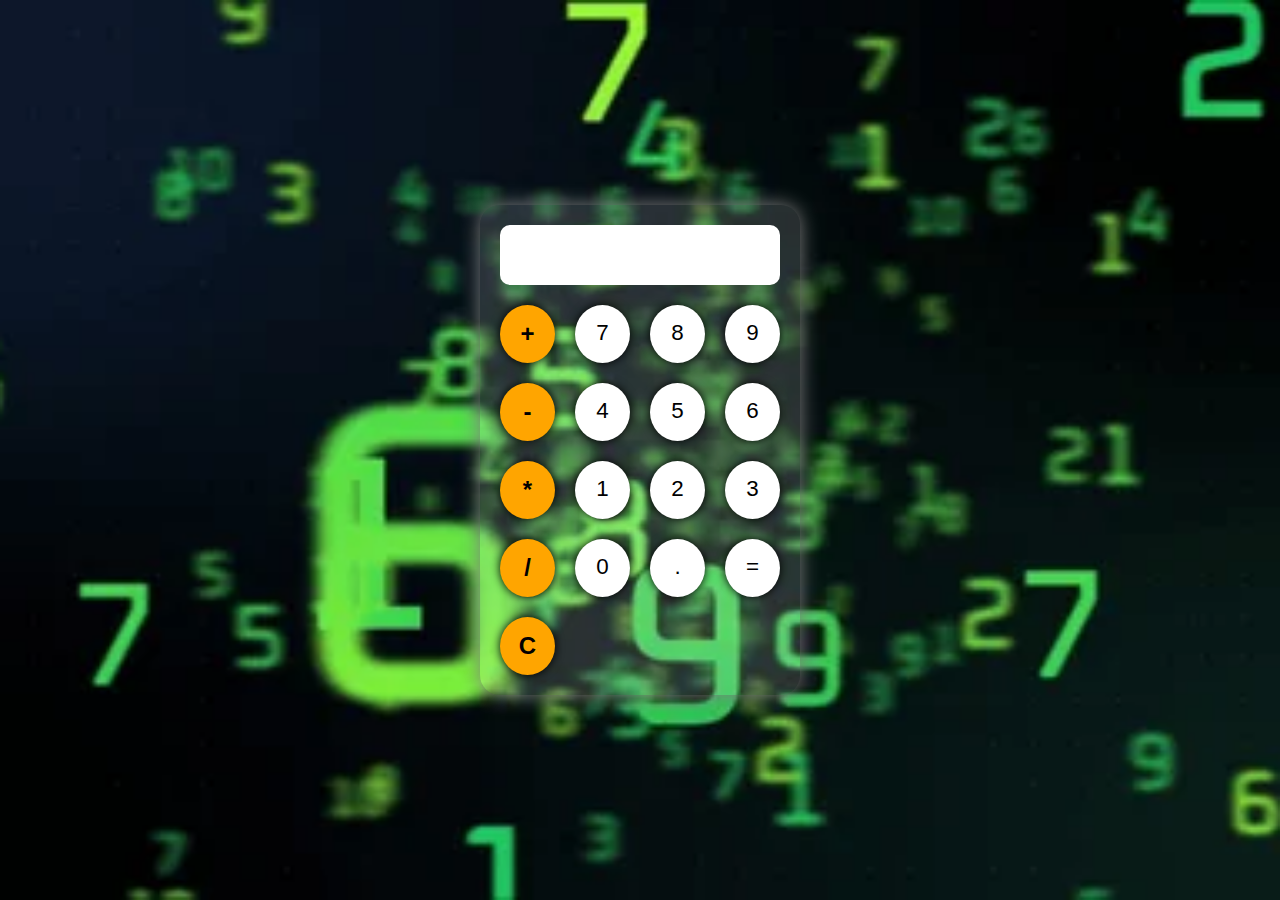
<file: index.html>
<!DOCTYPE html>
<html lang="en">
<head>
    <meta charset="UTF-8">
    <meta name="viewport" content="width=device-width, initial-scale=1.0">
    <title>Document</title>
    <link rel="stylesheet" href="index.css">
</head>
<body>
    <div class="head">
    <input type="text" id="val" >
        <div class="calc">
        <div id="one" onclick="display('+')" class="cal">+</div>
        <div id="two" onclick="display(7)" class="cal">7</div>
        
        <div id="three" onclick="display(8)"class="cal">8</div>
        <div id="four" onclick="display(9)" class="cal">9</div>
        <div id="one" onclick="display('-')"class="cal">-</div>
        <div id="six" onclick="display(4)"class="cal">4</div>
        <div id="seven" onclick="display(5)"class="cal">5</div>
        <div id="eight" onclick="display(6)"class="cal">6</div>
        <div id="one" onclick="display('*')"class="cal">*</div>
        <div id="zero" onclick="display(1)"class="cal">1</div>
        <div id="esc" class="cal" onclick="display(2)">2</div>
        <div id="del" class="cal" onclick="display(3)">3</div>
        <div id="one" onclick="display('/')" class="cal">/</div>
        <div id="add" onclick="display(0)" class="cal">0</div>
        <div id="add" onclick="display('.')" class="cal">.</div>
        <div id="add" onclick="add()" class="cal">=</div>
        <div id="one" onclick="dis()" class="cal">C</div>


        </div>
    </div>
<script>
    var head= document.getElementsByClassName("head")
    var tot= document.getElementById("val");
    tot.addEventListener("keypress",(e)=>{
        if(e.key==="Enter"){
            return add()
        }

    })
    function display(nu){
        tot.value+= nu;
    }
    function add(){
        try{
        tot.value=eval(tot.value)
        }
        catch(e){
           alert("please enter value correctly")
        }
        
    }
    function dis(){
        tot.value=""
    }
    const enter=(e)=>{
        if(e.key==="Enter"){
            tol.val=eva
            l(tot.value)
        }

    }

</script>
  


    
    
</body>
</html>
</file>
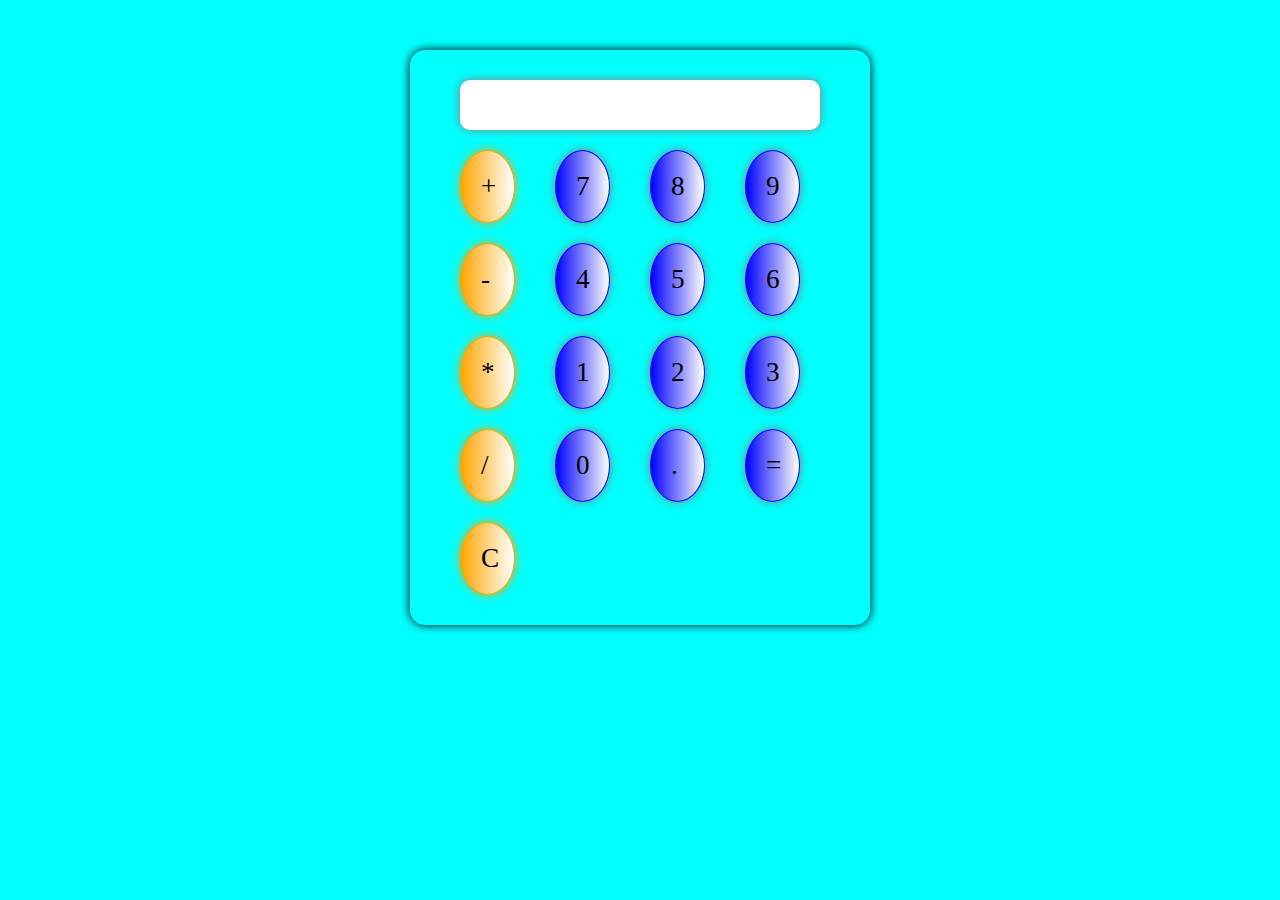
<file: calc.html>
<!DOCTYPE html>
<html lang="en">
<head>
    <meta charset="UTF-8">
    <meta name="viewport" content="width=device-width, initial-scale=1.0">
    <title>Document</title>
    <link rel="stylesheet" href="calc.css">
</head>
<body>
    <div class="head">
    <input type="text" id="val" >
        <div class="calc">
        <div id="one" onclick="display('+')" class="cal">+</div>
        <div id="two" onclick="display(7)" class="cal">7</div>
        
        <div id="three" onclick="display(8)"class="cal">8</div>
        <div id="four" onclick="display(9)" class="cal">9</div>
        <div id="one" onclick="display('-')"class="cal">-</div>
        <div id="six" onclick="display(4)"class="cal">4</div>
        <div id="seven" onclick="display(5)"class="cal">5</div>
        <div id="eight" onclick="display(6)"class="cal">6</div>
        <div id="one" onclick="display('*')"class="cal">*</div>
        <div id="zero" onclick="display(1)"class="cal">1</div>
        <div id="esc" class="cal" onclick="display(2)">2</div>
        <div id="del" class="cal" onclick="display(3)">3</div>
        <div id="one" onclick="display('/')" class="cal">/</div>
        <div id="add" onclick="display(0)" class="cal">0</div>
        <div id="add" onclick="display('.')" class="cal">.</div>
        <div id="add" onclick="add()" class="cal">=</div>
        <div id="one" onclick="dis()" class="cal">C</div>


        </div>
    </div>
<script>
    var tot= document.getElementById("val");
    tot.addEventListener("keypress",(e)=>{
        if(e.key==="Enter"){
            return add()
        }

    })
    function display(nu){
        tot.value+= nu;
    }
    function add(){
        try{
        tot.value=eval(tot.value)
        }
        catch(e){
            alert("error")
        }
        
    }
    function dis(){
        tot.value=""
    }
    const enter=(e)=>{
        if(e.key==="Enter"){
            tol.val=eva
            l(tot.value)
        }

    }

</script>
  


    
    
</body>
</html>
</file>
<file: index.css>
* {
  margin: 0;
  padding: 0;
  box-sizing: border-box;
  font-family: 'Segoe UI', Tahoma, Geneva, Verdana, sans-serif;
}


body {
  background-image: url(1.webp);
  background-size: cover;
  background-position: center;
  display: flex;
  justify-content: center;
  align-items: center;
  height: 100vh;
}


.head {
  background: rgba(255, 255, 255, 0.15);
  
  border-radius: 20px;
  box-shadow: 0 0px 20px gray;
  padding: 20px;
  width: 320px;
  
}


#val {
  width: 100%;
  height: 60px;
  font-size: 1.8rem;
  text-align: right;
  padding: 10px;
  border: none;
  border-radius: 10px;
  background:white;
  color: black;
  margin-bottom: 20px;
  outline: none;
  transition: all .1s linear;
}
#val:focus{
    border: 2px solid blue;
}


.calc {
  display: grid;
  grid-template-columns: repeat(4, 1fr);
  gap: 20px;
}


.cal {
  box-shadow: 0 0 10px;
  text-align: center;
  font-size: 1.4rem;
  padding:  15px;
  border-radius: 50%;
  background-color: white;
  transition: all .3s linear;
}
.cal:hover{
    background-color: rgb(237, 237, 237);
    transform: scale(1.1);
}
#one{
    background-color: orange;
    font-weight: bold;
    font-size: 1.5rem;
}




@media (max-width: 600px) {
  .head {
    padding: 20px;
    width: 80vw;
    margin-bottom: 50px;
  }

  #val {
    font-size: 1.5rem;
    height: 50px;
    
  }

  .cal {
    padding: 15px;
    font-size: 1.5rem;
    
  }
}
</file>
<file: calc.css>
*{
    padding: 0;
    margin: 0;
    
    
}
body{
    
    margin: 50px auto;
    
    border-radius: 15px;
    box-shadow:  0px 0px 10px black;
    
    width: 400px;
     padding: 30px;
     background-color: aqua;
    
}


input{
    padding: 20px 30px;
    height: 10px;
    width: 300px;
    margin-left: 20px;
    
    border-radius: 10px;
    box-shadow: 0px 0px 10px gray;
    color: black;
    outline: none;
    font-size: 1.5em;
    border: none;
    transition: border .2s linear;

}
input:focus{
    border: 2px solid blue;
}
.calc{
    display: grid;
    grid-template-columns: repeat(4,75px) ;
    margin-top: 20px;
    grid-gap: 20px;
    font-size: 1.7rem;
    

}
.cal{
    padding: 20px;
    box-shadow: 0px 0px 10px grey;
    
    
    border-radius: 50%;
    background: linear-gradient(to right,blue,white);
    margin-left: 20px;
    color: black;
    font-size: 1.7rem;
    border:1px solid blue;
    transition: transform .5s ease-in-out;
}
.cal:hover{
    cursor: pointer;
    transform: scale(1.2);
}
#one{
    background:linear-gradient(to right,orange,white);
    box-shadow: 0px 0px 10px orange;
    font-size: 1.7rem;
    border:1px solid orange;

}
</file>
